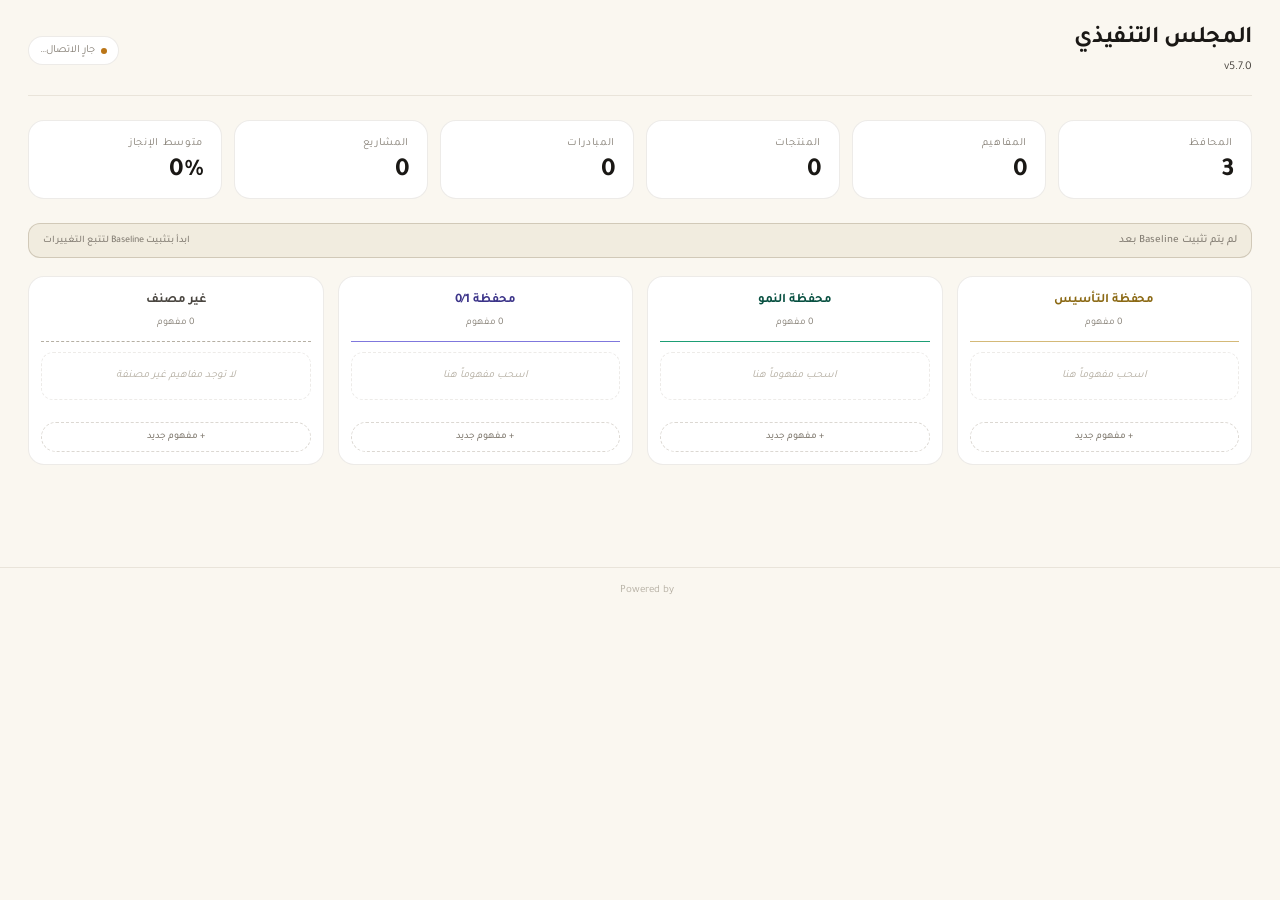
<file: index.html>
<!DOCTYPE html>
<html lang="ar" dir="rtl">
<head>
  <meta charset="UTF-8">
  <meta name="viewport" content="width=device-width, initial-scale=1.0, viewport-fit=cover">
  <meta name="theme-color" content="#FAF7F0">
  <meta name="description" content="ورشة منظومة الاستراتيجية — تصنيف المحافظ، المراحل، Gantt احترافي">
  <title>المجلس التنفيذي</title>

  <!-- Fonts -->
  <link rel="preconnect" href="https://fonts.googleapis.com">
  <link rel="preconnect" href="https://fonts.gstatic.com" crossorigin>
  <link rel="stylesheet" href="https://fonts.googleapis.com/css2?family=Tajawal:wght@400;500;700;800&display=swap">

  <!-- Stylesheets -->
  <link rel="stylesheet" href="css/tokens.css">
  <link rel="stylesheet" href="css/base.css">
  <link rel="stylesheet" href="css/components.css">
  <link rel="stylesheet" href="css/views.css">
  <link rel="stylesheet" href="css/gantt.css">

  <!-- App entry (ES Module) -->
  <script type="module" src="js/app.js"></script>
</head>
<body>
  <main class="shell">
    <!-- Loading placeholder before app boots -->
    <div class="loading-grid">
      <div class="loading-spinner"></div>
      <span>جارٍ تحميل التطبيق…</span>
    </div>
  </main>

  <footer class="shell-footer">
    <span class="pb-label">Powered by</span>
    <span class="pb-name"></span>
  </footer>

  <!-- Toast container (created lazily, here for early CSS load) -->
  <div class="toast-container"></div>

  <noscript>
    <div style="padding:40px;text-align:center;background:#FFF;color:#1A1815;font-family:Tajawal,sans-serif;">
      <h2>JavaScript مطلوب</h2>
      <p>هذا التطبيق يعمل بالكامل في المتصفح ويحتاج إلى JavaScript مفعّل.</p>
    </div>
  </noscript>
</body>
</html>
</file>
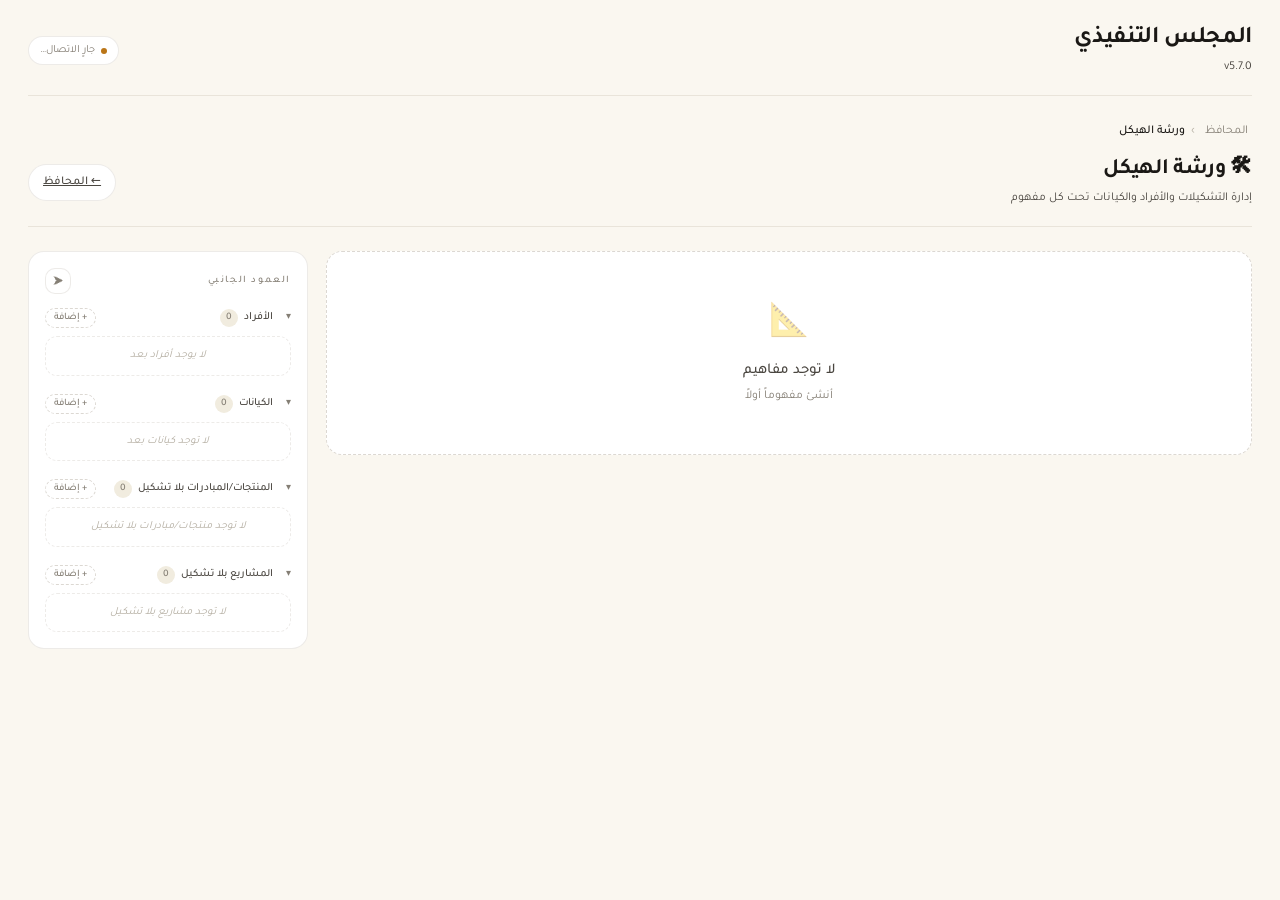
<file: workbench.html>
<!DOCTYPE html>
<html lang="ar" dir="rtl">
<head>
  <meta charset="UTF-8">
  <meta name="viewport" content="width=device-width, initial-scale=1.0, viewport-fit=cover">
  <meta name="theme-color" content="#FAF7F0">
  <title>المجلس التنفيذي - ورشة الهيكل</title>

  <link rel="preconnect" href="https://fonts.googleapis.com">
  <link rel="preconnect" href="https://fonts.gstatic.com" crossorigin>
  <link rel="stylesheet" href="https://fonts.googleapis.com/css2?family=Tajawal:wght@400;500;700;800&display=swap">

  <link rel="stylesheet" href="css/tokens.css">
  <link rel="stylesheet" href="css/base.css">
  <link rel="stylesheet" href="css/components.css">
  <link rel="stylesheet" href="css/views.css">
  <link rel="stylesheet" href="css/gantt.css">

  <script>window.__INITIAL_VIEW = 'workbench';</script>
  <script type="module" src="js/app.js"></script>
</head>
<body>
  <main class="shell">
    <div class="loading-grid">
      <div class="loading-spinner"></div>
      <span>جارٍ تحميل الورشة…</span>
    </div>
  </main>
  <div class="toast-container"></div>
</body>
</html>
</file>
<file: css/tokens.css>
/* ═══════════════════════════════════════════════════════════════
   tokens.css · Design system tokens
   منظومة Strategic Workbench
   ═══════════════════════════════════════════════════════════════ */

:root{
  /* ─── Surfaces ─── */
  --canvas:        #FAF7F0;
  --paper:         #FFFFFF;
  --soft:          #F1ECDF;
  --softer:        #F7F3E8;
  --softest:       #FCFAF3;

  /* ─── Lines ─── */
  --line:          rgba(60,40,10,0.09);
  --line-strong:   rgba(60,40,10,0.18);
  --line-vstrong:  rgba(60,40,10,0.28);

  /* ─── Ink (text) ─── */
  --ink-1:         #1A1815;
  --ink-2:         #4A4640;
  --ink-3:         #857F75;
  --ink-4:         #B5AFA3;

  /* ─── Portfolio colors ─── */
  --pf-foundation-ink: #8B6914;
  --pf-foundation-bg:  #FBF5E4;
  --pf-foundation-mid: #D4B978;

  --pf-growth-ink:     #085041;
  --pf-growth-bg:      #E1F5EE;
  --pf-growth-mid:     #1D9E75;

  --pf-zero-ink:       #3C3489;
  --pf-zero-bg:        #EEEDFE;
  --pf-zero-mid:       #7F77DD;

  --pf-uncat-ink:      #4A4640;
  --pf-uncat-bg:       #F1ECDF;
  --pf-uncat-mid:      #B5AFA3;

  /* ─── Concept palette (legacy 5 concept-color ramps) ─── */
  --c1-tint:#EEEDFE; --c1-mid:#AFA9EC; --c1-ink:#3C3489; --c1-line:#7F77DD;
  --c2-tint:#E1F5EE; --c2-mid:#9FE1CB; --c2-ink:#085041; --c2-line:#1D9E75;
  --c3-tint:#FAEEDA; --c3-mid:#FAC775; --c3-ink:#633806; --c3-line:#EF9F27;
  --c4-tint:#E6F1FB; --c4-mid:#B5D4F4; --c4-ink:#0C447C; --c4-line:#378ADD;
  --c5-tint:#FAECE7; --c5-mid:#F5C4B3; --c5-ink:#712B13; --c5-line:#D85A30;

  /* ─── Institutional gold (entities) ─── */
  --gold-bg:   #FBF5E4;
  --gold-mid:  #D4B978;
  --gold-ink:  #5C4715;
  --gold-icon: #9B7B2C;

  /* ─── Status / Signal ─── */
  --good:      #639922;
  --good-bg:   #EAF3DE;
  --warn:      #BA7517;
  --warn-bg:   #FAEEDA;
  --danger:    #A32D2D;
  --danger-bg: #FCEBEB;
  --info:      #378ADD;
  --info-bg:   #E6F1FB;
  --idle:      #888780;
  --idle-bg:   #F1EFE8;

  /* ─── Radii ─── */
  --r-sm:   6px;
  --r-md:   8px;
  --r-lg:   14px;
  --r-xl:   20px;
  --r-pill: 999px;

  /* ─── Spacing (4px scale) ─── */
  --s-1:  4px;
  --s-2:  8px;
  --s-3: 12px;
  --s-4: 16px;
  --s-5: 20px;
  --s-6: 24px;
  --s-8: 32px;
  --s-10: 40px;

  /* ─── Shadows ─── */
  --shadow-sm:  0 1px 2px rgba(0,0,0,0.04);
  --shadow-md:  0 2px 8px rgba(0,0,0,0.06);
  --shadow-lg:  0 8px 24px rgba(0,0,0,0.10);
  --shadow-xl:  0 16px 48px rgba(0,0,0,0.14);

  /* ─── Z-index ─── */
  --z-toast:    300;
  --z-modal:    200;
  --z-drawer:   150;
  --z-tooltip:  100;
  --z-header:   50;

  /* ─── Motion ─── */
  --motion-fast: 120ms;
  --motion-med:  200ms;
  --motion-slow: 320ms;
  --easing:      cubic-bezier(.2,.7,.2,1);
}

/* ═══ v5.1 — Design Tokens: مصدر الحقيقة الواحد ═══ */
:root{
  /* الهوية */
  --brand-gold:        #C9A227;
  --brand-gold-deep:   #8A6D2F;
  --brand-gold-bright: #D4AF37;
  --brand-gold-soft:   #F3E5BC;
  --brand-green:       #163A2C;
  --brand-green-deep:  #0F2E22;

  /* مقياس أنصاف الأقطار (5 قيم بدل 14) */
  --r-xs:   4px;
  --r-sm:   10px;
  --r-md:   12px;
  --r-lg:   16px;
  --r-pill: 999px;

  /* المقياس الطباعي (6 درجات بدل 14) */
  --fs-2xs: 10px;
  --fs-xs:  11px;
  --fs-sm:  12px;
  --fs-md:  13px;
  --fs-lg:  15px;
  --fs-xl:  17px;
  --fs-2xl: 21px;

  /* مقياس الارتفاع البصري */
  --shadow-1: 0 1px 3px rgba(0,0,0,0.06);
  --shadow-2: 0 4px 14px rgba(0,0,0,0.08);
  --shadow-3: 0 12px 32px rgba(0,0,0,0.14);
}
</file>
<file: css/base.css>
/* ═══════════════════════════════════════════════════════════════
   base.css · Reset, typography, RTL, layout primitives
   ═══════════════════════════════════════════════════════════════ */

*,*::before,*::after{ box-sizing:border-box; }
html,body{ margin:0; padding:0; }

html{
  font-size:var(--fs-lg);
  -webkit-text-size-adjust:100%;
}

body{
  font-family:'Tajawal',system-ui,-apple-system,sans-serif;
  background:var(--canvas);
  color:var(--ink-1);
  line-height:1.6;
  min-height:100vh;
  -webkit-font-smoothing:antialiased;
  text-rendering:optimizeLegibility;
  font-feature-settings:"kern";
}

/* RTL-aware */
[dir="rtl"]{ unicode-bidi:plaintext; }

/* Numbers should be tabular (consistent width) */
.tnum,
.kpi-value,
.proj-pct,
.proj-meta,
.gantt-axis{
  font-feature-settings:"tnum";
  font-variant-numeric:tabular-nums;
}

/* ─── Typography helpers ─── */
.h1{ font-size:28px; font-weight:700; letter-spacing:-0.015em; line-height:1.25; color:var(--ink-1); }
.h2{ font-size:var(--fs-2xl); font-weight:700; letter-spacing:-0.01em; line-height:1.3; color:var(--ink-1); }
.h3{ font-size:var(--fs-xl); font-weight:700; letter-spacing:-0.005em; line-height:1.4; color:var(--ink-1); }
.h4{ font-size:var(--fs-lg); font-weight:700; line-height:1.4; color:var(--ink-1); }

.eyebrow{
  font-size:var(--fs-xs); font-weight:500;
  letter-spacing:0.22em;
  color:var(--ink-3);
  text-transform:uppercase;
}
.muted{ color:var(--ink-3); }
.meta { font-size:var(--fs-xs); color:var(--ink-3); }

/* ─── Shell / page container ─── */
.shell{
  max-width:1600px;
  margin:0 auto;
  padding:24px 28px 48px;
}

/* ─── Header (global) ─── */
.app-header{
  display:flex; align-items:center; justify-content:space-between;
  padding-bottom:18px; margin-bottom:24px;
  border-bottom:1px solid var(--line);
  gap:20px; flex-wrap:wrap;
}
.app-header .lhs{ min-width:0; }
.app-header .h1{ margin:0 0 4px; font-size:24px; }
.app-header .sub{ margin:0; font-size:var(--fs-sm); color:var(--ink-2); }
.app-header .rhs{
  display:flex; align-items:center; gap:8px; flex-wrap:wrap;
}

/* ─── Breadcrumb ─── */
.breadcrumb{
  display:flex; align-items:center; gap:6px;
  font-size:var(--fs-sm); color:var(--ink-3);
  margin-bottom:14px;
  flex-wrap:wrap;
}
.breadcrumb a{
  color:inherit; text-decoration:none;
  padding:2px 4px; border-radius:var(--r-xs);
  transition:background var(--motion-fast);
}
.breadcrumb a:hover{ background:var(--soft); color:var(--ink-1); }
.breadcrumb .sep{ color:var(--ink-4); }
.breadcrumb .current{ color:var(--ink-1); font-weight:500; }

/* ─── Connection status indicator ─── */
.conn{
  display:inline-flex; align-items:center; gap:6px;
  font-size:var(--fs-xs); color:var(--ink-3);
  padding:5px 11px;
  background:var(--paper);
  border:1px solid var(--line);
  border-radius:var(--r-pill);
}
.conn-dot{
  width:6px; height:6px; border-radius:50%;
  background:var(--good);
  box-shadow:0 0 0 0 rgba(99,153,34,.45);
  animation:conn-pulse 2.2s infinite;
}
.conn[data-state="loading"] .conn-dot{ background:var(--warn); }
.conn[data-state="error"] .conn-dot{ background:var(--danger); animation:none; }
.conn[data-state="local"] .conn-dot{ background:var(--info); }
@keyframes conn-pulse{
  0%   { box-shadow:0 0 0 0 rgba(99,153,34,.45); }
  70%  { box-shadow:0 0 0 6px rgba(99,153,34,0); }
  100% { box-shadow:0 0 0 0 rgba(99,153,34,0); }
}

/* ─── Empty states ─── */
.empty-state{
  padding:48px 24px;
  text-align:center;
  color:var(--ink-3);
  background:var(--paper);
  border:1px dashed var(--line-strong);
  border-radius:var(--r-lg);
}
.empty-state .icon{ font-size:32px; opacity:.4; margin-bottom:8px; }
.empty-state .title{ font-size:var(--fs-lg); color:var(--ink-2); font-weight:500; margin-bottom:4px; }
.empty-state .desc { font-size:var(--fs-sm); color:var(--ink-3); }

/* ─── Loading state ─── */
.loading-grid{
  display:flex; align-items:center; gap:12px;
  padding:32px 16px;
  color:var(--ink-3);
  font-size:var(--fs-sm);
}
.loading-spinner{
  width:14px; height:14px;
  border:2px solid var(--ink-4);
  border-top-color:var(--ink-1);
  border-radius:50%;
  animation:spin 0.7s linear infinite;
}
@keyframes spin{
  to { transform:rotate(360deg); }
}

/* ─── Animations ─── */
@keyframes fadeUp{
  from{ opacity:0; transform:translateY(8px); }
  to{ opacity:1; transform:translateY(0); }
}
@keyframes fade{
  from{ opacity:0; }
  to{ opacity:1; }
}
.fade-up{ animation:fadeUp .35s var(--easing) both; }
.fade-in{ animation:fade .25s ease both; }

/* ─── Print ─── */
@media print{
  body{ background:#fff; }
  .app-header .rhs,
  .pool,
  .modal,
  .backdrop,
  .toast-container,
  .conn{ display:none !important; }
}

/* ═══ v5.1 — صقل أساسي ═══ */
/* نعومة الحروف العربية على الشاشات */
body{
  -webkit-font-smoothing:antialiased;
  -moz-osx-font-smoothing:grayscale;
  text-rendering:optimizeLegibility;
}

/* تحديد النص بهوية ذهبية */
::selection{ background:var(--brand-gold-soft); color:var(--brand-green-deep); }

/* أشرطة تمرير رفيعة موحدة */
*{ scrollbar-width:thin; scrollbar-color:rgba(138,109,47,0.35) transparent; }
*::-webkit-scrollbar{ width:8px; height:8px; }
*::-webkit-scrollbar-thumb{
  background:rgba(138,109,47,0.30); border-radius:var(--r-pill);
  border:2px solid transparent; background-clip:padding-box;
}
*::-webkit-scrollbar-thumb:hover{ background:rgba(138,109,47,0.5); background-clip:padding-box; }
*::-webkit-scrollbar-track{ background:transparent; }
</file>
<file: css/components.css>
/* ═══════════════════════════════════════════════════════════════
   components.css · Reusable UI components
   ═══════════════════════════════════════════════════════════════ */

/* ─── Buttons ─── */
.btn{
  padding:8px 14px;
  border-radius:var(--r-pill);
  font-size:var(--fs-sm);
  font-weight:500;
  border:1px solid var(--line);
  background:var(--paper);
  color:var(--ink-2);
  cursor:pointer;
  font-family:inherit;
  transition:all var(--motion-fast) var(--easing);
  display:inline-flex; align-items:center; gap:6px;
  white-space:nowrap;
}
.btn:hover{ border-color:var(--line-strong); color:var(--ink-1); }
.btn:active{ transform:translateY(0.5px); }
.btn:disabled{ opacity:.45; cursor:not-allowed; }
.btn svg{ width:12px; height:12px; }

.btn.primary{ background:var(--ink-1); color:#fff; border-color:var(--ink-1); }
.btn.primary:hover{ background:#000; }
.btn.ghost{ background:transparent; }
.btn.danger{ color:var(--danger); border-color:var(--danger); background:transparent; }
.btn.danger:hover{ background:var(--danger); color:#fff; }
.btn.success{ color:var(--good); border-color:var(--good); }
.btn.success:hover{ background:var(--good); color:#fff; }
.btn.sm{ padding:5px 10px; font-size:var(--fs-xs); }

.btn-icon{
  width:32px; height:32px;
  padding:0;
  display:inline-flex; align-items:center; justify-content:center;
  background:transparent;
  border:1px solid transparent;
  border-radius:var(--r-md);
  cursor:pointer;
  color:var(--ink-2);
  font-family:inherit;
  transition:all var(--motion-fast);
}
.btn-icon:hover{ background:var(--soft); color:var(--ink-1); }
.btn-icon.sm{ width:24px; height:24px; }
.btn-icon svg{ width:14px; height:14px; }

/* ─── Chips & Pills ─── */
.chip{
  display:inline-flex; align-items:center; gap:5px;
  padding:5px 11px;
  border-radius:var(--r-pill);
  font-size:var(--fs-sm);
  font-weight:500;
  background:var(--paper);
  border:1px solid var(--line);
  color:var(--ink-2);
  cursor:pointer;
  font-family:inherit;
  user-select:none;
  transition:all var(--motion-fast);
}
.chip:hover{ border-color:var(--line-strong); color:var(--ink-1); }
.chip[data-active="true"]{ background:var(--ink-1); color:#fff; border-color:var(--ink-1); }
.chip.sm{ font-size:var(--fs-2xs); padding:3px 8px; }
.chip-count{
  background:var(--soft);
  color:var(--ink-3);
  font-size:var(--fs-2xs); font-weight:500;
  padding:1px 6px;
  border-radius:var(--r-pill);
  margin-right:4px;
}

/* ─── KPI Cards ─── */
.kpi-strip{
  display:grid;
  grid-template-columns:repeat(auto-fit, minmax(140px, 1fr));
  gap:12px;
  margin-bottom:24px;
}
.kpi{
  background:var(--paper);
  border:1px solid var(--line);
  border-radius:var(--r-lg);
  padding:14px 18px;
  position:relative;
  transition:all var(--motion-med);
  animation:fadeUp 0.4s var(--easing) both;
}
.kpi:hover{ border-color:var(--line-strong); transform:translateY(-1px); }
.kpi-label{
  font-size:var(--fs-xs); color:var(--ink-3);
  letter-spacing:0.06em; margin-bottom:5px;
  text-transform:uppercase;
}
.kpi-value{
  font-size:26px; font-weight:700; line-height:1; color:var(--ink-1);
  letter-spacing:-0.02em;
}
.kpi-meta{ font-size:var(--fs-xs); color:var(--ink-4); margin-top:4px; }

/* ─── Card primitive ─── */
.card{
  background:var(--paper);
  border:1px solid var(--line);
  border-radius:var(--r-lg);
  padding:14px 16px;
  transition:all var(--motion-fast);
}
.card:hover{ border-color:var(--line-strong); }
.card.interactive{ cursor:pointer; }
.card.interactive:hover{ transform:translateY(-1px); box-shadow:var(--shadow-md); }

/* ─── Individual card (pill, person icon) ─── */
.card-ind{
  display:inline-flex; align-items:center; gap:6px;
  padding:5px 11px 5px 8px;
  background:#F6F4FD;
  border:1px solid #D4D0F0;
  border-radius:var(--r-pill);
  font-size:var(--fs-sm); font-weight:500;
  color:#372F7A;
  cursor:grab;
  transition:all var(--motion-fast);
  user-select:none;
  position:relative;
  font-family:inherit;
}
.card-ind:hover{ border-color:#7F77DD; transform:translateY(-1px); }
.card-ind:active{ cursor:grabbing; }
.card-ind svg{ width:11px; height:11px; flex-shrink:0; color:#7F77DD; }
.card-ind .sector{
  font-size:var(--fs-2xs); opacity:.65;
  padding-right:4px; margin-right:4px;
  border-right:1px solid rgba(127,119,221,0.3);
}
.card-ind .usage-badge{
  background:#7F77DD; color:#fff;
  font-size:var(--fs-2xs); font-weight:700;
  padding:1px 5px; border-radius:var(--r-pill);
  margin-right:4px;
  line-height:1.2;
}

/* ─── Entity badge (rectangular, building icon) ─── */
.card-ent{
  display:inline-flex; align-items:center; gap:6px;
  padding:5px 10px 5px 8px;
  background:var(--gold-bg);
  border:1px solid var(--gold-mid);
  border-radius:var(--r-xs);
  font-size:var(--fs-sm); font-weight:500;
  color:var(--gold-ink);
  cursor:grab;
  transition:all var(--motion-fast);
  user-select:none;
  position:relative;
  font-family:inherit;
}
.card-ent:hover{ border-color:var(--gold-icon); transform:translateY(-1px); }
.card-ent:active{ cursor:grabbing; }
.card-ent svg{ width:11px; height:11px; flex-shrink:0; color:var(--gold-icon); }
.card-ent .kind{
  font-size:var(--fs-2xs); opacity:.7;
  padding-right:4px; margin-right:4px;
  border-right:1px solid rgba(155,123,44,0.3);
}
.card-ent .usage-badge{
  background:var(--gold-icon); color:#fff;
  font-size:var(--fs-2xs); font-weight:700;
  padding:1px 5px; border-radius:var(--r-pill);
  margin-right:4px;
  line-height:1.2;
}

/* ─── Product/Concept/Initiative/Project card ─── */
.card-item{
  background:var(--paper);
  border:1px solid var(--line);
  border-top:3px solid var(--ink-3);
  border-radius:var(--r-md);
  padding:10px 12px;
  cursor:pointer;
  transition:all var(--motion-fast);
  user-select:none;
}
.card-item:hover{ border-color:var(--line-strong); transform:translateY(-1px); }
.card-item.draggable{ cursor:grab; }
.card-item.draggable:active{ cursor:grabbing; }
.card-item .head{
  display:flex; justify-content:space-between; align-items:flex-start;
  gap:8px;
}
.card-item .name{
  font-size:var(--fs-md); font-weight:500;
  color:var(--ink-1);
  line-height:1.35;
}
.card-item .meta{
  font-size:var(--fs-2xs); color:var(--ink-3);
  margin-top:3px;
}
.card-item .badges{
  display:flex; gap:4px; flex-wrap:wrap;
  margin-top:6px;
}

/* Kind indicators */
.card-item[data-kind="concept"]    { border-top-color:#7F77DD; }
.card-item[data-kind="product"]    { border-top-color:#1D9E75; }
.card-item[data-kind="initiative"] { border-top-color:#EF9F27; border-top-style:dashed; }
.card-item[data-kind="project"]    { border-top-color:#378ADD; }

.kind-badge{
  display:inline-flex; align-items:center;
  font-size:var(--fs-2xs); font-weight:500;
  padding:1px 7px;
  border-radius:var(--r-pill);
  letter-spacing:0.04em;
}
.kind-badge[data-kind="concept"]    { background:var(--c1-tint); color:var(--c1-ink); }
.kind-badge[data-kind="product"]    { background:var(--c2-tint); color:var(--c2-ink); }
.kind-badge[data-kind="initiative"] { background:var(--c3-tint); color:var(--c3-ink); }
.kind-badge[data-kind="project"]    { background:var(--c4-tint); color:var(--c4-ink); }

/* ─── Status pills ─── */
.status-pill{
  display:inline-flex; align-items:center; gap:4px;
  padding:2px 8px;
  border-radius:var(--r-pill);
  font-size:var(--fs-2xs); font-weight:500;
}
.status-pill[data-s="not_started"]{ background:var(--idle-bg);  color:var(--idle);  }
.status-pill[data-s="in_progress"]{ background:var(--warn-bg);  color:var(--warn);  }
.status-pill[data-s="completed"]  { background:var(--good-bg);  color:var(--good);  }
.status-pill[data-s="blocked"]    { background:var(--danger-bg);color:var(--danger);}

/* ─── Modal ─── */
.backdrop{
  position:fixed; inset:0;
  background:rgba(20,15,5,0.4);
  opacity:0; pointer-events:none;
  transition:opacity var(--motion-med);
  z-index:var(--z-modal);
  backdrop-filter:blur(3px);
}
.backdrop[data-open="true"]{ opacity:1; pointer-events:auto; }
.modal{
  position:fixed;
  top:50%; left:50%;
  transform:translate(-50%,-50%) scale(0.96);
  background:var(--paper);
  border-radius:var(--r-lg);
  box-shadow:var(--shadow-xl);
  width:440px; max-width:92vw;
  max-height:88vh;
  opacity:0; pointer-events:none;
  transition:all var(--motion-med) var(--easing);
  z-index:calc(var(--z-modal) + 1);
  display:flex; flex-direction:column;
}
.modal[data-open="true"]{ opacity:1; pointer-events:auto; transform:translate(-50%,-50%) scale(1); }
.modal-head{
  padding:18px 22px 14px;
  border-bottom:1px solid var(--line);
  display:flex; justify-content:space-between; align-items:flex-start;
  gap:12px;
}
.modal-head h3{ margin:0; font-size:16px; font-weight:700; letter-spacing:-0.01em; }
.modal-body{ padding:18px 22px; overflow-y:auto; flex:1; }
.modal-foot{
  padding:14px 22px;
  border-top:1px solid var(--line);
  display:flex; justify-content:flex-end; gap:8px;
}

/* ─── Form fields ─── */
.field{ margin-bottom:14px; }
.field:last-child{ margin-bottom:0; }
.field label{
  display:block;
  font-size:var(--fs-xs);
  color:var(--ink-2);
  margin-bottom:6px;
  font-weight:500;
}
.field input,
.field select,
.field textarea{
  width:100%;
  padding:9px 12px;
  border:1px solid var(--line-strong);
  border-radius:var(--r-md);
  font-family:inherit;
  font-size:var(--fs-md);
  background:var(--paper);
  color:var(--ink-1);
  outline:none;
  transition:border-color var(--motion-fast);
}
.field input:focus,
.field select:focus,
.field textarea:focus{ border-color:var(--ink-2); }
.field textarea{ resize:vertical; min-height:60px; line-height:1.5; }
.field-help{ font-size:var(--fs-xs); color:var(--ink-3); margin-top:4px; }
.field-row{
  display:grid; grid-template-columns:1fr 1fr; gap:10px;
}

/* ─── Toast notifications ─── */
.toast-container{
  position:fixed;
  top:20px;
  left:50%;
  transform:translateX(-50%);
  z-index:var(--z-toast);
  display:flex; flex-direction:column; gap:8px;
  pointer-events:none;
}
.toast{
  background:var(--ink-1);
  color:#fff;
  padding:10px 18px;
  border-radius:var(--r-pill);
  font-size:var(--fs-sm);
  font-weight:500;
  box-shadow:var(--shadow-lg);
  animation:toast-in .25s ease, toast-out .25s ease 2.5s forwards;
  pointer-events:auto;
  display:inline-flex; align-items:center; gap:6px;
}
.toast.success{ background:var(--good); }
.toast.warning{ background:var(--warn); }
.toast.danger { background:var(--danger); }
.toast.info   { background:var(--info); }
.toast svg{ width:13px; height:13px; }
@keyframes toast-in{
  from{ opacity:0; transform:translateY(-10px); }
  to  { opacity:1; transform:translateY(0); }
}
@keyframes toast-out{
  to{ opacity:0; transform:translateY(-10px); }
}

/* ─── ClickUp bridge (phase 2) ─────────────────────────────────── */
.cu-badge{
  display:inline-flex; align-items:center; gap:3px;
  font-size:var(--fs-2xs); font-weight:700; padding:2px 8px;
  border-radius:var(--r-pill); white-space:nowrap;
  background:#EEF3FB; color:#2A5B9E; border:1px solid #D5E2F4;
}
.cu-panel{
  margin:14px 0 4px; padding:14px 18px;
  background:#F7FAFE; border:1px solid #D5E2F4; border-radius:var(--r-md);
}
.cu-panel-head{
  display:flex; align-items:center; gap:10px; flex-wrap:wrap;
}
.cu-panel-name{ font-size:var(--fs-md); font-weight:700; color:var(--ink-1); }
.cu-panel-kind{
  font-size:var(--fs-2xs); color:var(--ink-3);
  padding:2px 8px; border-radius:var(--r-pill); background:rgba(0,0,0,0.04);
}
.cu-stats{
  display:flex; gap:10px; margin-top:12px; flex-wrap:wrap;
}
.cu-stat{
  min-width:74px; padding:8px 12px; text-align:center;
  background:#FFF; border:1px solid var(--line); border-radius:var(--r-sm);
}
.cu-stat .v{ font-size:var(--fs-xl); font-weight:800; color:var(--ink-1); }
.cu-stat .l{ font-size:var(--fs-2xs); color:var(--ink-3); margin-top:2px; }
.cu-stat.is-open .v{ color:var(--info, #2A5B9E); }
.cu-stat.is-prog .v{ color:var(--warn); }
.cu-stat.is-late .v{ color:var(--danger); }
.cu-stat.is-done .v{ color:var(--good); }
.cu-panel-note{ font-size:var(--fs-xs); color:var(--ink-3); margin-top:10px; }


/* ─── Auth (v4.4) ──────────────────────────────────────────────── */
.auth-wrap{
  min-height:70vh; display:flex; align-items:center; justify-content:center;
  padding:40px 16px;
}
.auth-card{
  width:100%; max-width:380px; background:var(--paper, #FFFDF8);
  border:1px solid var(--line); border-radius:var(--r-lg);
  padding:34px 30px; text-align:center;
  box-shadow:var(--shadow-2);
}
.auth-logo{
  width:54px; height:54px; margin:0 auto 14px; border-radius:var(--r-md);
  background:linear-gradient(135deg, var(--brand-gold), var(--brand-gold-deep));
  color:#fff; font-weight:800; font-size:var(--fs-lg);
  display:flex; align-items:center; justify-content:center;
}
.auth-title{ font-size:var(--fs-xl); font-weight:800; color:var(--ink-1); margin:0 0 4px; }
.auth-sub{ font-size:var(--fs-sm); color:var(--ink-3); margin:0 0 20px; line-height:1.8; }
.auth-card .field{ text-align:right; margin-bottom:12px; }
.auth-error{
  font-size:var(--fs-sm); color:var(--danger); background:var(--danger-bg);
  border-radius:var(--r-sm); padding:8px 12px; margin-bottom:12px;
}
.auth-submit{ width:100%; justify-content:center; padding:10px; font-size:var(--fs-md); }
.auth-switch{ margin-top:16px; font-size:var(--fs-sm); color:var(--ink-3); }
.auth-switch a{ color:var(--c3-ink, var(--brand-gold-deep)); font-weight:700; text-decoration:none; }
.auth-note{ margin-top:10px; font-size:var(--fs-xs); color:var(--ink-4, var(--ink-3)); line-height:1.7; }

/* شريحة المستخدم في الترويسة */
.user-chip{
  display:flex; align-items:center; gap:8px;
  padding:4px 10px; border:1px solid var(--line); border-radius:var(--r-pill);
  background:rgba(0,0,0,0.02); font-size:var(--fs-xs);
}
.user-email{ color:var(--ink-2); max-width:160px; overflow:hidden; text-overflow:ellipsis; white-space:nowrap; }
.user-role{
  font-size:var(--fs-2xs); font-weight:700; padding:2px 8px; border-radius:var(--r-pill);
  background:var(--info-bg); color:var(--info);
}
.user-role[data-role="owner"]{ background:#F6EBD2; color:var(--brand-gold-deep); }
.user-role[data-role="viewer"]{ background:var(--idle-bg); color:var(--idle); }

/* وضع المشاهد: إخفاء كل أدوات الكتابة (الخادم يمنعها أصلاً عبر RLS) */
body[data-wb-role="viewer"] [data-act],
body[data-wb-role="viewer"] .btn-icon,
body[data-wb-role="viewer"] .btn-add,
body[data-wb-role="viewer"] .gantt-add-phase,
body[data-wb-role="viewer"] [data-del],
body[data-wb-role="viewer"] [data-edit]{
  display:none !important;
}


/* ─── الفوتر (v4.7) ─────────────────────────────────────────────── */
.shell-footer{
  max-width:1280px; margin:30px auto 18px; padding:14px 24px;
  text-align:center; font-size:var(--fs-xs); color:var(--ink-4, var(--ink-3));
  border-top:1px solid var(--line);
  display:flex; justify-content:center; gap:6px; align-items:center;
}
.shell-footer .pb-name{ font-weight:700; color:var(--ink-3); min-width:8px; }

/* ─── طي/توسيع العمود الجانبي (v4.7) ────────────────────────────── */
.pool{ transition:width .22s ease, padding .22s ease; }
.pool .pool-header{
  display:flex; align-items:center; justify-content:space-between; gap:8px;
}
.pool-toggle{
  border:1px solid var(--line); background:#FFF; border-radius:var(--r-sm);
  width:26px; height:26px; cursor:pointer; font-size:var(--fs-xs); color:var(--ink-3);
  flex:0 0 26px; display:flex; align-items:center; justify-content:center;
}
.pool-toggle:hover{ background:rgba(0,0,0,0.04); }
.pool.collapsed{
  width:48px !important; min-width:48px; padding:12px 8px; overflow:hidden;
}
.pool.collapsed .pool-section,
.pool.collapsed .pool-header-title{ display:none; }
.pool.collapsed .pool-header{ justify-content:center; }

/* ═══ v5.0 — تدقيق UX ═══════════════════════════════════════════ */

/* التنقل الرئيسي بحالة نشطة */
.main-nav{
  display:inline-flex; gap:2px; padding:3px;
  background:rgba(0,0,0,0.045); border-radius:var(--r-md);
}
.nav-link{
  display:inline-flex; align-items:center; gap:5px;
  padding:7px 14px; border-radius:var(--r-sm); text-decoration:none;
  font-size:var(--fs-sm); font-weight:700; color:var(--ink-2);
  transition:background .14s ease, color .14s ease;
}
.nav-link:hover{ background:rgba(0,0,0,0.05); color:var(--ink-1); }
.nav-link.active{
  background:var(--brand-green); color:#fff;
  box-shadow:0 2px 8px rgba(22,58,44,0.3);
}

/* قائمة الأدوات المنسدلة */
.tools-menu{ position:relative; }
.tools-pop{
  position:absolute; top:calc(100% + 6px); inset-inline-start:0; z-index:calc(var(--z-modal) - 1);
  min-width:210px; background:#FFF; border:1px solid var(--line);
  border-radius:var(--r-md); padding:6px;
  box-shadow:var(--shadow-3);
  display:flex; flex-direction:column; gap:2px;
}
.tools-item{
  border:none; background:none; cursor:pointer; text-align:right;
  padding:9px 12px; border-radius:var(--r-sm); font-size:var(--fs-sm); color:var(--ink-1);
}
.tools-item:hover{ background:rgba(0,0,0,0.05); }

/* WCAG: حلقة تركيز مرئية موحدة للوحة المفاتيح */
:focus-visible{
  outline:2px solid var(--brand-gold); outline-offset:2px; border-radius:6px;
}
:focus:not(:focus-visible){ outline:none; }

/* أهداف لمس 44px على الأجهزة اللمسية */
@media (pointer:coarse){
  .btn, .btn.sm, .nav-link, .tools-item, .btn-icon, .pool-toggle, .tn-toggle{
    min-height:44px; min-width:44px;
  }
  .btn-add{ min-height:38px; }
}

/* الترويسة تلتف بأناقة على الشاشات الضيقة: أيقونات فقط */
@media (max-width:760px){
  .nav-link span{ display:none; }
  .nav-link{ padding:7px 11px; font-size:var(--fs-lg); }
  .user-email{ display:none; }
}

/* CTA الحالة الفارغة في الشجرة */
.oc-empty-cta{
  margin-top:8px; border:1px solid var(--brand-gold); background:#FBF6E3;
  color:var(--brand-gold-deep); font-size:var(--fs-xs); font-weight:700;
  padding:6px 14px; border-radius:var(--r-pill); cursor:pointer;
}
.oc-empty-cta:hover{ background:var(--brand-gold-soft); }
.oc-wrap.oc-theatre .oc-empty-cta{
  background:rgba(212,175,55,0.15); border-color:rgba(212,175,55,0.5); color:var(--brand-gold-soft);
}

/* ═══ v5.2 — التكامل: تحقق مرئي، هيكل انتظار، انتقالات ═══ */

/* الحقل غير الصالح */
.field-error{
  display:none; font-size:var(--fs-2xs); color:var(--danger);
  margin-top:4px; font-weight:700;
}
.field-invalid input, .field-invalid select, .field-invalid textarea{
  border-color:var(--danger) !important;
  box-shadow:0 0 0 3px var(--danger-bg);
}
.field-invalid .field-error{ display:block; }

/* اهتزاز لطيف عند محاولة حفظ نموذج ناقص */
@keyframes modal-shake{
  10%,90%{ transform:translate(-50%,-50%) translateX(-2px); }
  20%,80%{ transform:translate(-50%,-50%) translateX(3px); }
  30%,50%,70%{ transform:translate(-50%,-50%) translateX(-5px); }
  40%,60%{ transform:translate(-50%,-50%) translateX(5px); }
}
.modal.shake{ animation:modal-shake .45s ease; }

/* زر التأكيد أثناء الحفظ */
#modal-confirm:disabled{ opacity:0.7; cursor:wait; }

/* هيكل الانتظار */
.skeleton-page{ padding:8px 0; }
.sk{
  position:relative; overflow:hidden;
  background:rgba(0,0,0,0.06); border-radius:var(--r-md);
}
.sk::after{
  content:''; position:absolute; inset:0;
  background:linear-gradient(90deg, transparent, rgba(255,255,255,0.55), transparent);
  transform:translateX(100%);
  animation:sk-shimmer 1.4s infinite;
}
@keyframes sk-shimmer{ to{ transform:translateX(-100%); } }
.sk-title{ width:220px; height:26px; margin-bottom:18px; }
.sk-row{ display:flex; gap:12px; flex-wrap:wrap; margin-bottom:18px; }
.sk-card{ width:160px; height:74px; }
.sk-block{ height:300px; }

/* انتقال الصفحات */
@keyframes view-in{
  from{ opacity:0; transform:translateY(8px); }
  to{ opacity:1; transform:none; }
}
.view-enter{ animation:view-in .22s ease both; }

@media (prefers-reduced-motion: reduce){
  .view-enter{ animation:none; }
  .sk::after{ animation:none; }
  .modal.shake{ animation:none; }
}

/* v5.5: نافذة سجل التغييرات */
.audit-modal{ max-width:560px; width:92vw; }
.audit-modal .modal-body{ max-height:60vh; overflow-y:auto; }
.audit-modal .changes-list{ display:flex; flex-direction:column; gap:2px; }


/* ═══ v5.6 — نظام المقترحات ═══════════════════════════════════ */
.pending-badge{
  display:inline-flex; align-items:center; justify-content:center;
  min-width:18px; height:18px; padding:0 5px; margin-inline-start:4px;
  background:var(--danger); color:#fff; border-radius:var(--r-pill);
  font-size:var(--fs-2xs); font-weight:800;
}
.btn.has-pending{ position:relative; }
.btn.has-pending::after{
  content:''; position:absolute; top:-3px; inset-inline-start:-3px;
  width:8px; height:8px; background:var(--danger); border-radius:var(--r-pill);
  box-shadow:0 0 0 2px #fff;
}
.prop-modal{ max-width:580px; width:94vw; }
.prop-modal .modal-body{ max-height:64vh; overflow-y:auto; }
.prop-empty{ text-align:center; color:var(--ink-3); padding:30px 0; font-size:var(--fs-md); }
.prop-card{
  border:1px solid var(--line); border-radius:var(--r-md);
  padding:12px 14px; margin-bottom:10px; background:#fff;
}
.prop-head{ display:flex; align-items:center; gap:8px; margin-bottom:4px; }
.prop-op{ font-size:var(--fs-2xs); font-weight:800; padding:2px 9px; border-radius:var(--r-pill); }
.prop-op-create{ background:var(--good-bg); color:var(--good); }
.prop-op-update{ background:var(--info-bg); color:var(--info); }
.prop-op-delete{ background:var(--danger-bg); color:var(--danger); }
.prop-summary{ font-size:var(--fs-sm); font-weight:700; color:var(--ink-1); }
.prop-meta{ font-size:var(--fs-2xs); color:var(--ink-3); margin-bottom:8px; }
.prop-diff{
  display:flex; align-items:center; gap:8px; font-size:var(--fs-xs);
  padding:4px 0; border-top:1px dashed var(--line);
}
.prop-diff .k{ font-weight:700; color:var(--ink-2); min-width:80px; }
.prop-diff .before{ color:var(--ink-3); text-decoration:line-through; }
.prop-diff .after{ color:var(--good); font-weight:700; }
.prop-diff .arrow{ color:var(--ink-4); }
.prop-payload{ font-size:var(--fs-2xs); color:var(--ink-2); background:rgba(0,0,0,0.03);
  padding:8px; border-radius:var(--r-sm); white-space:pre-wrap; direction:ltr; text-align:left; }
.prop-actions{ display:flex; gap:8px; justify-content:flex-start; margin-top:10px; }
</file>
<file: css/views.css>
/* ═══════════════════════════════════════════════════════════════
   views.css · View-specific layouts
   ═══════════════════════════════════════════════════════════════ */

/* ─── Baseline strip ─── */
.baseline-strip{
  display:flex; justify-content:space-between; align-items:center;
  padding:8px 14px;
  border-radius:var(--r-md);
  background:var(--gold-bg);
  border:1px solid var(--gold-mid);
  color:var(--gold-ink);
  font-size:var(--fs-xs);
  font-weight:500;
  margin-bottom:18px;
  gap:10px;
  flex-wrap:wrap;
}
.baseline-strip.no-baseline{
  background:var(--soft);
  border-color:var(--line-strong);
  color:var(--ink-3);
}
.baseline-strip .changes{
  font-weight:700;
  padding:2px 8px;
  border-radius:var(--r-pill);
  background:rgba(0,0,0,0.06);
}

/* ═══════════════════════════════════════════════════════════════
   PORTFOLIOS KANBAN VIEW
   ═══════════════════════════════════════════════════════════════ */
.kanban{
  display:grid;
  grid-template-columns:repeat(4, minmax(0, 1fr));
  gap:14px;
  margin-bottom:24px;
}
.column{
  background:var(--paper);
  border:1px solid var(--line);
  border-radius:var(--r-lg);
  padding:14px 12px 12px;
  min-height:180px;
  transition:background var(--motion-fast);
}
.column[data-drag-over="true"]{
  background:var(--softer);
  border-color:var(--line-strong);
}
.column-head{
  padding-bottom:10px;
  margin-bottom:10px;
  border-bottom:1px solid var(--line);
  text-align:center;
}
.column-head .pf-name{
  font-size:var(--fs-md); font-weight:700;
  letter-spacing:-0.005em;
  margin-bottom:3px;
}
.column-head .pf-count{
  font-size:var(--fs-2xs);
  color:var(--ink-3);
}
.column[data-pf="pf_foundation"] .column-head{ color:var(--pf-foundation-ink); border-bottom-color:var(--pf-foundation-mid); }
.column[data-pf="pf_growth"]     .column-head{ color:var(--pf-growth-ink);     border-bottom-color:var(--pf-growth-mid); }
.column[data-pf="pf_zero_one"]   .column-head{ color:var(--pf-zero-ink);       border-bottom-color:var(--pf-zero-mid); }
.column[data-pf="uncat"]         .column-head{ color:var(--pf-uncat-ink);      border-bottom-color:var(--pf-uncat-mid); border-bottom-style:dashed; }

.column-body{
  display:flex; flex-direction:column; gap:8px;
  min-height:60px;
}

/* Concept card in kanban */
.concept-card{
  background:var(--paper);
  border:1px solid var(--line);
  border-top:3px solid #ccc;
  border-radius:var(--r-md);
  padding:10px 12px;
  cursor:grab;
  transition:all var(--motion-fast);
  user-select:none;
  position:relative;
}
.concept-card:hover{ border-color:var(--line-strong); transform:translateY(-1px); box-shadow:var(--shadow-sm); }
.concept-card:active{ cursor:grabbing; }
.concept-card.dragging{ opacity:0.4; }
.concept-card .cc-head{
  display:flex; justify-content:space-between; align-items:flex-start;
  gap:6px; margin-bottom:6px;
}
.concept-card .cc-name{
  font-size:var(--fs-md); font-weight:600;
  color:var(--ink-1);
  line-height:1.3;
}
.concept-card .cc-stats{
  font-size:var(--fs-2xs); color:var(--ink-3);
  display:flex; gap:8px;
  flex-wrap:wrap;
}
.concept-card .cc-stats b{ color:var(--ink-1); font-weight:700; }
.concept-card .delta-badge{
  background:var(--danger); color:#fff;
  font-size:var(--fs-2xs); font-weight:700;
  padding:1px 6px; border-radius:var(--r-pill);
  flex-shrink:0;
}
.concept-card .new-badge{
  background:var(--good); color:#fff;
  font-size:var(--fs-2xs); font-weight:700;
  padding:1px 6px; border-radius:var(--r-pill);
  flex-shrink:0;
}

.column[data-pf="pf_foundation"] .concept-card{ border-top-color:var(--pf-foundation-mid); }
.column[data-pf="pf_growth"]     .concept-card{ border-top-color:var(--pf-growth-mid); }
.column[data-pf="pf_zero_one"]   .concept-card{ border-top-color:var(--pf-zero-mid); }
.column[data-pf="uncat"]         .concept-card{ border-top-color:var(--pf-uncat-mid); border-top-style:dashed; }

.dropzone-hint{
  text-align:center;
  font-size:var(--fs-xs);
  color:var(--ink-4);
  font-style:italic;
  padding:14px 6px;
  border:1px dashed var(--line);
  border-radius:var(--r-md);
}

/* ─── Changes panel (audit log preview) ─── */
.changes-panel{
  background:var(--paper);
  border:1px solid var(--line);
  border-radius:var(--r-lg);
  padding:14px 16px;
  margin-top:18px;
}
.changes-panel h3{
  font-size:var(--fs-xs); color:var(--ink-3); font-weight:500;
  letter-spacing:0.14em; text-transform:uppercase;
  margin:0 0 10px;
}
.changes-list{
  display:flex; flex-direction:column;
  max-height:240px; overflow-y:auto;
}
.change-row{
  display:flex; align-items:center; gap:8px;
  padding:7px 0;
  font-size:var(--fs-sm); color:var(--ink-2);
  border-top:1px dashed var(--line);
}
.change-row:first-child{ border-top:0; }
.change-row .icon{ flex-shrink:0; font-weight:700; font-size:var(--fs-md); }
.change-row .icon.add{ color:var(--good); }
.change-row .icon.move{ color:var(--info); }
.change-row .icon.del{ color:var(--danger); }
.change-row .icon.edit{ color:var(--warn); }
.change-row .summary{ flex:1; }
.change-row .ago{
  font-size:var(--fs-2xs); color:var(--ink-4);
  font-feature-settings:"tnum";
  flex-shrink:0;
}

/* ═══════════════════════════════════════════════════════════════
   PORTFOLIO DETAIL VIEW
   ═══════════════════════════════════════════════════════════════ */
.portfolio-header{
  display:flex; justify-content:space-between; align-items:flex-start;
  padding:18px 22px;
  border-radius:var(--r-lg);
  margin-bottom:20px;
  gap:16px;
  flex-wrap:wrap;
}
.portfolio-header[data-pf="pf_foundation"]{ background:var(--pf-foundation-bg); color:var(--pf-foundation-ink); }
.portfolio-header[data-pf="pf_growth"]    { background:var(--pf-growth-bg);     color:var(--pf-growth-ink); }
.portfolio-header[data-pf="pf_zero_one"]  { background:var(--pf-zero-bg);       color:var(--pf-zero-ink); }
.portfolio-header[data-pf="uncat"]        { background:var(--pf-uncat-bg);      color:var(--pf-uncat-ink); }
.portfolio-header .pf-title{
  font-size:var(--fs-2xl); font-weight:700; margin:0 0 4px; letter-spacing:-0.01em;
}
.portfolio-header .pf-desc{
  font-size:var(--fs-sm); opacity:0.85; margin:0;
}

/* Filter bar */
.filter-bar{
  display:flex; align-items:center; gap:12px; flex-wrap:wrap;
  padding:12px 16px;
  background:var(--paper);
  border:1px solid var(--line);
  border-radius:var(--r-lg);
  margin-bottom:18px;
}
.filter-bar .filter-label{
  font-size:var(--fs-xs);
  color:var(--ink-3);
  letter-spacing:0.1em;
  font-weight:500;
}
.filter-bar .filter-search{
  flex:1; min-width:200px;
  padding:7px 12px;
  border:1px solid var(--line);
  border-radius:var(--r-pill);
  font-family:inherit; font-size:var(--fs-sm);
  outline:none;
  background:var(--canvas);
}
.filter-bar .filter-search:focus{ border-color:var(--ink-2); background:var(--paper); }

/* Concept sections in portfolio detail */
.concept-section{
  background:var(--paper);
  border:1px solid var(--line);
  border-radius:var(--r-lg);
  margin-bottom:14px;
  overflow:hidden;
}
.concept-section-head{
  display:flex; justify-content:space-between; align-items:center;
  padding:14px 18px;
  cursor:pointer;
  user-select:none;
  background:var(--softer);
  border-bottom:1px solid var(--line);
  gap:14px; flex-wrap:wrap;
}
.concept-section-head:hover{ background:var(--soft); }
.concept-section .lhs{ display:flex; align-items:center; gap:10px; min-width:0; }
.concept-section .cs-name{ font-size:var(--fs-lg); font-weight:700; }
.concept-section .cs-stats{ font-size:var(--fs-xs); color:var(--ink-3); display:flex; gap:10px; }
.concept-section .cs-stats b{ color:var(--ink-1); font-weight:700; }
.concept-section .toggle{
  width:28px; height:28px;
  display:inline-flex; align-items:center; justify-content:center;
  border-radius:50%;
  background:transparent;
  border:none; cursor:pointer;
  color:inherit;
  transition:transform var(--motion-fast);
}
.concept-section[data-collapsed="true"] .toggle{ transform:rotate(180deg); }
.concept-section[data-collapsed="true"] .concept-section-body{ display:none; }
.concept-section-body{
  padding:16px 18px;
}

/* Product/Project/Initiative grid */
.items-grid{
  display:grid;
  grid-template-columns:repeat(auto-fill, minmax(260px, 1fr));
  gap:10px;
}

/* ═══════════════════════════════════════════════════════════════
   WORKBENCH VIEW (formations + pool)
   ═══════════════════════════════════════════════════════════════ */
.workbench{
  display:grid;
  grid-template-columns: 1fr 280px;
  gap:18px;
  align-items:start;
}

.pool{
  background:var(--paper);
  border:1px solid var(--line);
  border-radius:var(--r-lg);
  padding:16px;
  position:sticky;
  top:18px;
  max-height:calc(100vh - 40px);
  overflow-y:auto;
}
.pool-header{
  font-size:var(--fs-2xs);
  color:var(--ink-3);
  letter-spacing:0.16em;
  font-weight:500;
  margin-bottom:14px;
  text-transform:uppercase;
}
.pool-section{ margin-bottom:18px; }
.pool-section:last-child{ margin-bottom:0; }
.pool-section-head{
  display:flex; justify-content:space-between; align-items:center;
  margin-bottom:8px;
}
.pool-section-title{
  font-size:var(--fs-xs); font-weight:500;
  color:var(--ink-2);
  display:flex; align-items:center; gap:6px;
}
.pool-section-title .count{
  font-size:var(--fs-2xs);
  background:var(--soft);
  color:var(--ink-3);
  padding:1px 6px;
  border-radius:var(--r-pill);
  font-weight:500;
}
.btn-add{
  font-size:var(--fs-2xs); font-weight:500;
  padding:3px 8px;
  background:transparent;
  border:1px dashed var(--line-strong);
  border-radius:var(--r-pill);
  color:var(--ink-3);
  cursor:pointer;
  font-family:inherit;
  transition:all var(--motion-fast);
  display:inline-flex; align-items:center; gap:4px;
}
.btn-add:hover{ background:var(--soft); color:var(--ink-1); border-style:solid; }
.btn-add svg{ width:9px; height:9px; }
.pool-items{ display:flex; flex-direction:column; gap:5px; }
.pool-empty{
  font-size:var(--fs-xs); color:var(--ink-4);
  font-style:italic;
  padding:10px 8px;
  text-align:center;
  border:1px dashed var(--line);
  border-radius:var(--r-md);
}

/* Concept areas in workbench */
.wb-concept{
  background:var(--paper);
  border:1px solid var(--line);
  border-radius:var(--r-lg);
  margin-bottom:14px;
  overflow:hidden;
}
.wb-concept-head{
  padding:12px 16px;
  background:var(--softer);
  border-bottom:1px solid var(--line);
  display:flex; align-items:center; justify-content:space-between;
}
.wb-concept-name{ font-size:var(--fs-lg); font-weight:700; }
.wb-concept-body{
  padding:14px;
  display:flex; flex-direction:column; gap:10px;
}

/* Formation card */
.formation{
  border:1px solid var(--line);
  border-radius:var(--r-md);
  background:var(--softer);
  overflow:hidden;
}
.formation-head{
  display:flex; align-items:center; justify-content:space-between;
  padding:9px 14px;
  gap:8px;
  background:var(--paper);
  border-bottom:1px solid var(--line);
}
.formation-name{
  font-size:var(--fs-md); font-weight:700;
  color:var(--ink-1);
  background:transparent;
  border:none;
  font-family:inherit;
  padding:2px 4px;
  border-radius:var(--r-xs);
  min-width:80px;
}
.formation-name:focus{ outline:1px solid var(--c1-mid); background:#fff; }
.formation-kind{
  font-size:var(--fs-2xs);
  padding:2px 8px;
  background:var(--c1-tint);
  color:var(--c1-ink);
  border-radius:var(--r-pill);
  letter-spacing:0.08em;
  font-weight:500;
}
.formation-body{
  padding:9px 14px;
  display:flex; flex-direction:column; gap:7px;
}
.dropzone{
  border:1px dashed var(--line-strong);
  border-radius:var(--r-md);
  padding:7px 9px;
  background:var(--paper);
  min-height:34px;
  transition:all var(--motion-fast);
  display:flex; flex-direction:column; gap:4px;
}
.dropzone-label{
  font-size:var(--fs-2xs);
  color:var(--ink-3);
  letter-spacing:0.14em;
  font-weight:500;
}
.dropzone-items{
  display:flex; gap:5px; flex-wrap:wrap;
  min-height:24px;
  align-items:center;
}
.dropzone[data-drag-over="true"]{
  background:var(--c1-tint);
  border-color:var(--c1-mid);
  border-style:solid;
}
.dropzone[data-drag-invalid="true"]{
  background:var(--danger-bg);
  border-color:var(--danger);
}
.dropzone-empty{
  font-size:var(--fs-2xs);
  color:var(--ink-4);
  font-style:italic;
}

.add-formation{
  border:1px dashed var(--line-strong);
  background:transparent;
  border-radius:var(--r-md);
  padding:10px;
  color:var(--ink-3);
  font-family:inherit;
  font-size:var(--fs-sm);
  cursor:pointer;
  transition:all var(--motion-fast);
  text-align:center;
  display:flex; align-items:center; justify-content:center; gap:6px;
}
.add-formation:hover{
  background:var(--soft);
  color:var(--ink-1);
  border-style:solid;
}

/* ═══════════════════════════════════════════════════════════════
   RESPONSIVE
   ═══════════════════════════════════════════════════════════════ */
@media (max-width: 1100px){
  .kanban{ grid-template-columns:repeat(2, 1fr); }
}
@media (max-width: 900px){
  .workbench{ grid-template-columns:1fr; }
  .pool{ position:static; max-height:none; }
}
@media (max-width: 560px){
  .shell{ padding:18px 14px 32px; }
  .kanban{ grid-template-columns:1fr; }
  .kpi-strip{ grid-template-columns:repeat(2, 1fr); }
}

/* ─── 🌳 الشجرة (v4.5) ─────────────────────────────────────────── */
.tree-summary{
  display:flex; gap:10px; flex-wrap:wrap; margin-bottom:14px;
}
.tree-summary .ts-cell{
  min-width:86px; padding:10px 14px; text-align:center;
  background:var(--paper,#FFFDF8); border:1px solid var(--line); border-radius:var(--r-md);
}
.tree-summary .v{ font-size:var(--fs-2xl); font-weight:800; color:var(--ink-1); }
.tree-summary .l{ font-size:var(--fs-2xs); color:var(--ink-3); margin-top:2px; }
.tree-summary .is-late .v{ color:var(--danger); }

.tree-tools{ display:flex; gap:8px; align-items:center; margin-bottom:12px; }
.tree-tools input[type="search"]{
  flex:1; max-width:320px; padding:8px 12px; font-size:var(--fs-sm);
  border:1px solid var(--line); border-radius:var(--r-sm); background:#FFF;
}

.tree-root{
  background:var(--paper,#FFFDF8); border:1px solid var(--line);
  border-radius:var(--r-md); padding:10px 6px; overflow-x:auto;
}
.tree-node{
  display:flex; align-items:center; gap:8px;
  padding:7px 10px; padding-right:calc(10px + var(--lvl,0) * 26px);
  position:relative; border-radius:var(--r-sm); min-width:fit-content;
}
.tree-node:hover{ background:rgba(0,0,0,0.025); }
/* خط الوصل العمودي لكل مستوى */
.tree-node::before{
  content:''; position:absolute; top:0; bottom:0;
  right:calc(10px + (var(--lvl,0) - 1) * 26px + 9px);
  width:1px; background:var(--line);
  display:var(--guide,block);
}
.tree-node[style*="--lvl: 0"]::before,
.tree-node[style*="--lvl:0"]::before{ display:none; }

.tn-toggle{
  width:20px; height:20px; flex:0 0 20px; border:none; background:none;
  cursor:pointer; font-size:var(--fs-xs); color:var(--ink-3); border-radius:var(--r-xs);
}
.tn-toggle:hover:not(:disabled){ background:rgba(0,0,0,0.06); }
.tn-toggle:disabled{ cursor:default; opacity:0.35; }
.tn-icon{ flex:0 0 auto; font-size:var(--fs-md); }
.tn-title{
  font-size:var(--fs-md); font-weight:600; color:var(--ink-1);
  cursor:pointer; white-space:nowrap;
}
.tn-title:hover{ text-decoration:underline; text-underline-offset:3px; }
.tn-badges{ display:flex; gap:5px; align-items:center; flex:0 0 auto; }
.tn-meta{ font-size:var(--fs-xs); color:var(--ink-3); white-space:nowrap; }
.tn-meta .late, .late{ color:var(--danger); }
.tn-right{ margin-inline-start:auto; display:flex; gap:6px; align-items:center; padding-inline-start:14px; }

.tn-pf{ background:rgba(201,162,39,0.05); margin-top:6px; }
.tn-pf:first-child{ margin-top:0; }
.tn-pf .tn-title{ font-size:var(--fs-lg); font-weight:800; }
.tn-concept .tn-title{ font-weight:700; }
.tn-phase .tn-title{ font-weight:500; font-size:var(--fs-sm); color:var(--ink-2); }
.tn-phase.is-late .tn-title{ color:var(--danger); }
.tn-ghost{ opacity:0.55; }
.tn-ghost .tn-title{ font-weight:500; font-style:italic; }
.tn-incoming-head{ opacity:0.9; }
.tn-incoming-head .tn-title{ font-size:var(--fs-sm); color:#2A5B9E; font-weight:700; cursor:default; }
.tn-incoming-head .tn-title:hover{ text-decoration:none; }
.tn-tag{
  font-size:var(--fs-2xs); font-weight:700; padding:2px 8px; border-radius:var(--r-pill);
  background:#EEF3FB; color:#2A5B9E; border:1px solid #D5E2F4; white-space:nowrap;
}
.is-hit{ background:#FBF6E3 !important; }

.tn-prog{ display:inline-flex; align-items:center; gap:6px; }
.tn-prog .bar{
  width:90px; height:6px; border-radius:var(--r-pill); background:rgba(0,0,0,0.07);
  overflow:hidden; display:inline-block;
}
.tn-prog.mini .bar{ width:56px; height:5px; }
.tn-prog .fill{ display:block; height:100%; background:linear-gradient(90deg,var(--brand-gold),var(--brand-gold-deep)); border-radius:var(--r-pill); }
.tn-prog .num{ font-size:var(--fs-2xs); color:var(--ink-3); min-width:30px; }

.tdot{
  min-width:18px; height:18px; padding:0 5px; border-radius:var(--r-pill);
  display:inline-flex; align-items:center; justify-content:center;
  font-size:var(--fs-2xs); font-weight:800;
}
.tdot.warn{ background:var(--warn-bg); color:var(--warn); }
.tdot.danger{ background:var(--danger-bg); color:var(--danger); }
.tdot.good{ background:var(--good-bg); color:var(--good); }
.tdot.idle{ background:var(--idle-bg); color:var(--idle); }

@media (max-width: 720px){
  .tn-meta{ display:none; }
  .tn-prog .bar{ width:54px; }
}

/* ─── 🌳 المخطط الهيكلي (v4.6 — Org Chart) ─────────────────────── */
.oc-wrap{ overflow-x:auto; padding:6px 2px 20px; }

.oc-root-row{ display:flex; justify-content:center; min-width:fit-content; }
.oc-root{
  background:var(--brand-green); color:#fff; border-radius:var(--r-md);
  padding:14px 28px; text-align:center; min-width:240px;
  box-shadow:0 6px 20px rgba(22,58,44,0.25);
}
.oc-root-name{ font-size:var(--fs-lg); font-weight:800; }
.oc-root-meta{ font-size:var(--fs-xs); opacity:0.85; margin-top:4px; }
.oc-root-meta .late{ color:#FFB4A8; }

.oc-stem{ width:2px; height:22px; background:#2F6B50; margin:0 auto; min-width:2px; }

.oc-cols{
  display:flex; align-items:flex-start; gap:18px;
  min-width:fit-content; padding:0 8px;
}
.oc-col{ width:270px; flex:0 0 270px; }

/* خطوط التفرع: عمودي لكل عمود + أفقي يصل الأعمدة */
.oc-link{ height:24px; position:relative; }
.oc-link::before{
  content:''; position:absolute; top:12px; bottom:-2px;
  right:50%; width:2px; background:#2F6B50;
}
.oc-link::after{
  content:''; position:absolute; top:12px; height:2px; background:#2F6B50;
  right:calc(-18px); left:calc(-18px);
}
.oc-col:first-child .oc-link::after{ right:50%; }
.oc-col:last-child  .oc-link::after{ left:50%; }
.oc-col:only-child  .oc-link::after{ display:none; }

.oc-pf-head{
  display:flex; align-items:center; justify-content:space-between; gap:8px;
  padding:10px 14px; border-radius:var(--r-md); cursor:pointer;
  background:var(--pfbg); border:1px solid color-mix(in srgb, var(--pfc) 30%, transparent);
  border-top:3px solid var(--pfc);
}
.oc-pf-head:hover{ filter:brightness(0.98); }
.oc-pf-name{ font-size:var(--fs-md); font-weight:800; color:var(--pfc); }
.oc-pf-meta{ font-size:var(--fs-xs); font-weight:700; color:var(--pfc); white-space:nowrap; }

.oc-cards{ display:flex; flex-direction:column; gap:10px; margin-top:10px; }
.oc-empty{ font-size:var(--fs-xs); color:var(--ink-4, var(--ink-3)); text-align:center; padding:14px 0; }

.oc-card{
  background:#FFF; border:1px solid var(--line); border-radius:var(--r-md);
  padding:12px 14px; cursor:pointer; transition:box-shadow .15s;
}
.oc-card:hover{ box-shadow:var(--shadow-2); }
.oc-card.is-late{
  border-inline-start:4px solid var(--danger);
  background:#FFF8F7;
}
.oc-card.is-incoming{ border-style:dashed; background:#F8FAFE; }
.oc-card.is-hit{ outline:2px solid #E5C558; }

.oc-card-head{ display:flex; align-items:flex-start; justify-content:space-between; gap:8px; }
.oc-card-name{
  font-size:var(--fs-md); font-weight:700; color:var(--ink-1); line-height:1.5;
}
.oc-card-name[role="link"]:hover{ text-decoration:underline; text-underline-offset:3px; }
.oc-warn{ color:var(--danger); }
.oc-card-pct{ font-size:var(--fs-xl); font-weight:800; color:var(--ink-1); }
.oc-card-pct.late{ color:var(--danger); }

.oc-bar{
  height:6px; border-radius:var(--r-pill); background:rgba(0,0,0,0.07);
  overflow:hidden; margin:8px 0;
}
.oc-fill{ display:block; height:100%; border-radius:var(--r-pill);
  background:linear-gradient(90deg,var(--brand-gold),var(--brand-gold-deep)); }
.oc-fill.late{ background:var(--danger); }

.oc-card-chips{ display:flex; gap:6px; flex-wrap:wrap; }
.oc-chip{
  font-size:var(--fs-2xs); font-weight:700; padding:2px 9px; border-radius:var(--r-pill);
  background:rgba(0,0,0,0.05); color:var(--ink-2);
}
.oc-chip.danger{ background:var(--danger-bg); color:var(--danger); }
.oc-chip.good{ background:var(--good-bg); color:var(--good); }

.oc-dots{ display:flex; gap:5px; margin-top:9px; align-items:center; }
.oc-dot{ width:9px; height:9px; border-radius:var(--r-pill); background:var(--idle-bg);
  border:1.5px solid var(--idle); }
.oc-dot.s-in_progress{ background:var(--warn-bg); border-color:var(--warn); }
.oc-dot.s-completed{ background:var(--good); border-color:var(--good); }
.oc-dot.s-blocked{ background:var(--danger); border-color:var(--danger); }
.oc-dot-more{ font-size:var(--fs-2xs); color:var(--ink-3); font-weight:700; }

.oc-items{ margin-top:10px; border-top:1px dashed var(--line); padding-top:8px;
  display:flex; flex-direction:column; gap:4px; }
.oc-item{
  display:flex; align-items:center; gap:7px;
  padding:5px 8px; border-radius:var(--r-sm); font-size:var(--fs-xs);
}
.oc-item:hover{ background:rgba(0,0,0,0.04); }
.oc-item.is-hit{ background:#FBF6E3; }
.oc-item-icon{ flex:0 0 auto; font-size:var(--fs-xs); }
.oc-item-name{ font-weight:600; color:var(--ink-1); flex:1; min-width:0;
  overflow:hidden; text-overflow:ellipsis; white-space:nowrap; }
.oc-item-meta{ font-size:var(--fs-2xs); color:var(--ink-3); white-space:nowrap; }

@media (max-width:720px){
  .oc-col{ width:230px; flex-basis:230px; }
}

/* ─── v4.8: الشجرة المتكيفة ─────────────────────────────────────── */
.oc-seg{ display:inline-flex; gap:4px; align-items:center; }
.oc-seg .btn.active{ background:var(--brand-green); color:#fff; border-color:var(--brand-green); }
.oc-zoom-val{ font-size:var(--fs-xs); color:var(--ink-3); min-width:38px; text-align:center; }

.oc-content{ position:relative; min-width:fit-content; }
.oc-svg{
  position:absolute; inset:0; pointer-events:none; z-index:0;
}
.oc-svg .oc-lines path{
  fill:none; stroke:#2F6B50; stroke-width:2; stroke-linecap:round;
}
.oc-root-row, .oc-cols{ position:relative; z-index:1; }

/* الطور الواسع: الفجوة بين الجذر والأعمدة تتركها الموصلات */
.oc-wide .oc-cols{ margin-top:44px; }

/* ▦ الشبكة (آيباد): أعمدة متكيفة بلا موصلات */
.oc-grid{ min-width:0; }
.oc-grid .oc-root-row{ margin-bottom:18px; }
.oc-grid .oc-cols{
  display:grid; grid-template-columns:repeat(auto-fill, minmax(248px, 1fr));
  gap:16px; min-width:0; padding:0;
}
.oc-grid .oc-col{ width:auto; flex:none; }

/* ☰ القائمة (جوال): أكورديون */
.oc-stack{ min-width:0; display:flex; flex-direction:column; gap:12px; }
.oc-stack .oc-root{ margin:0 auto; }
.oc-acc .oc-pf-head{ user-select:none; }
.oc-acc .oc-cards{ margin-top:8px; padding-inline-start:6px; }


/* ─── v4.8.1: توازن المخطط + طي أقسام العمود ───────────────────── */
/* كتلة المخطط تتوسط الصفحة، والجذر يتوسط الأعمدة نفسها */
.oc-wide .oc-content{ width:fit-content; margin-inline:auto; }
.oc-wide .oc-root-row{ display:flex; justify-content:center; }
.oc-wide .oc-cols{ justify-content:center; }
.oc-col{ width:256px; flex:0 0 256px; }
.oc-cols{ gap:22px; }

/* عمود بلا مفاهيم: مدمج وأنيق بدل الفراغ */
.oc-empty{
  font-size:var(--fs-xs); color:var(--ink-4, var(--ink-3));
  background:rgba(0,0,0,0.025); border:1px dashed var(--line);
  border-radius:var(--r-sm); padding:10px; margin-top:8px;
}

/* طي أقسام العمود الجانبي */
.pool-section-title[data-sec-toggle]{ cursor:pointer; user-select:none; }
.pool-section-title[data-sec-toggle]:hover{ color:var(--ink-1); }
.sec-chev{ display:inline-block; width:12px; font-size:var(--fs-2xs); color:var(--ink-3); }
.pool-section.sec-collapsed .pool-items{ display:none; }

/* ═══ v4.9 — غرفة القيادة ═══════════════════════════════════════ */

/* الجذر: بطاقة فاخرة بحلقة تقدم */
.oc-root{
  display:flex; align-items:center; gap:16px; text-align:right;
  background:linear-gradient(135deg, #1C4A38 0%, var(--brand-green-deep) 100%);
  border:1px solid rgba(212,175,55,0.25);
  border-radius:var(--r-lg); padding:16px 24px; min-width:280px;
  box-shadow:0 12px 32px rgba(15,46,34,0.35), inset 0 1px 0 rgba(255,255,255,0.08);
}
.oc-ring{ position:relative; width:64px; height:64px; flex:0 0 64px; }
.oc-ring svg{ transform:rotate(-90deg); }
.oc-ring .ring-bg{ fill:none; stroke:rgba(255,255,255,0.12); stroke-width:6; }
.oc-ring .ring-fg{
  fill:none; stroke:var(--brand-gold-bright); stroke-width:6; stroke-linecap:round;
  transition:stroke-dashoffset 1.1s cubic-bezier(.22,.8,.3,1);
  filter:drop-shadow(0 0 4px rgba(212,175,55,0.45));
}
.oc-ring .ring-num{
  position:absolute; inset:0; display:flex; align-items:center; justify-content:center;
  font-size:var(--fs-lg); font-weight:800; color:var(--brand-gold-soft);
}
.oc-ring .ring-num::after{ content:'%'; font-size:var(--fs-2xs); margin-inline-start:1px; opacity:0.8; }
.oc-root-name{ font-size:var(--fs-lg); font-weight:800; color:#FFF; }
.oc-root-meta{ font-size:var(--fs-xs); color:rgba(255,255,255,0.75); margin-top:5px; }
.oc-root-meta b{ color:var(--brand-gold-soft); }
.oc-root-meta .late{ color:#FFB4A8; }

/* رؤوس المحافظ: تدرج وعمق */
.oc-pf-head{
  background:linear-gradient(180deg, #FFFFFF 0%, var(--pfbg) 100%);
  box-shadow:0 2px 8px rgba(0,0,0,0.05), inset 0 1px 0 rgba(255,255,255,0.7);
  transition:transform .15s ease, box-shadow .15s ease;
}
.oc-pf-head:hover{ transform:translateY(-1px); box-shadow:0 5px 14px rgba(0,0,0,0.08); }

/* البطاقات: طبقات وارتفاع عند التمرير */
.oc-card{
  box-shadow:var(--shadow-1);
  transition:transform .16s ease, box-shadow .16s ease;
}
.oc-card:hover{ transform:translateY(-2px); box-shadow:var(--shadow-2); }

/* الخطوط: لمسة أنعم */
.oc-svg .oc-lines path{ stroke-width:2.25; opacity:0.9; }

/* ── 🎦 المسرح: قماش المجلس الداكن ── */
.oc-theatre-btn.active{ background:var(--brand-green-deep); color:var(--brand-gold-soft); border-color:var(--brand-gold-bright); }
.oc-wrap.oc-theatre{
  background:radial-gradient(1100px 600px at 50% -80px, #16402F 0%, #0C241A 55%, #081A13 100%);
  border-radius:var(--r-lg); padding:28px 18px 40px;
}
.oc-wrap.oc-theatre:fullscreen{ border-radius:0; padding:48px 36px; overflow:auto; }
.oc-wrap.oc-theatre .oc-svg .oc-lines path{
  stroke:var(--brand-gold-bright); filter:drop-shadow(0 0 5px rgba(212,175,55,0.5));
}
.oc-wrap.oc-theatre .oc-root{
  background:linear-gradient(135deg, rgba(255,255,255,0.10), rgba(255,255,255,0.04));
  backdrop-filter:blur(8px);
  border-color:rgba(212,175,55,0.45);
  box-shadow:0 16px 44px rgba(0,0,0,0.45);
}
.oc-wrap.oc-theatre .oc-pf-head{
  background:rgba(255,255,255,0.07); backdrop-filter:blur(6px);
  border-color:color-mix(in srgb, var(--pfc) 55%, transparent);
  border-top-color:var(--pfc);
  box-shadow:0 4px 16px rgba(0,0,0,0.35);
}
.oc-wrap.oc-theatre .oc-pf-name{ color:#FFF; }
.oc-wrap.oc-theatre .oc-pf-meta{ color:rgba(255,255,255,0.85); }
.oc-wrap.oc-theatre .oc-card{
  background:rgba(255,255,255,0.06); backdrop-filter:blur(6px);
  border-color:rgba(255,255,255,0.12);
  box-shadow:0 6px 20px rgba(0,0,0,0.3);
}
.oc-wrap.oc-theatre .oc-card.is-late{
  border-inline-start-color:#FF6B5E; background:rgba(255,107,94,0.08);
}
.oc-wrap.oc-theatre .oc-card-name,
.oc-wrap.oc-theatre .oc-card-pct{ color:#FFF; }
.oc-wrap.oc-theatre .oc-card-pct.late{ color:#FFB4A8; }
.oc-wrap.oc-theatre .oc-bar{ background:rgba(255,255,255,0.12); }
.oc-wrap.oc-theatre .oc-fill{ background:linear-gradient(90deg,var(--brand-gold-bright),var(--brand-gold-soft)); }
.oc-wrap.oc-theatre .oc-fill.late{ background:#FF6B5E; }
.oc-wrap.oc-theatre .oc-chip{ background:rgba(255,255,255,0.10); color:rgba(255,255,255,0.9); }
.oc-wrap.oc-theatre .oc-item-name{ color:#FFF; }
.oc-wrap.oc-theatre .oc-item:hover{ background:rgba(255,255,255,0.07); }
.oc-wrap.oc-theatre .oc-item-meta{ color:rgba(255,255,255,0.65); }
.oc-wrap.oc-theatre .oc-items{ border-top-color:rgba(255,255,255,0.15); }
.oc-wrap.oc-theatre .oc-empty{
  background:rgba(255,255,255,0.04); border-color:rgba(255,255,255,0.15);
  color:rgba(255,255,255,0.5);
}
.oc-wrap.oc-theatre .oc-dot{ border-color:rgba(255,255,255,0.4); background:transparent; }
.oc-wrap.oc-theatre .oc-dot.s-completed{ background:#7BC96F; border-color:#7BC96F; }
.oc-wrap.oc-theatre .oc-dot.s-in_progress{ background:#E8B339; border-color:#E8B339; }
.oc-wrap.oc-theatre .oc-dot.s-blocked{ background:#FF6B5E; border-color:#FF6B5E; }

@media (prefers-reduced-motion: reduce){
  .oc-ring .ring-fg, .oc-card, .oc-pf-head{ transition:none !important; }
}

/* ═══ v5.4 — مفتاح الرموز + خروج العرض ═══════════════════════════ */

/* المفتاح (Legend) — ترميز مزدوج */
.oc-legend{
  display:flex; flex-wrap:wrap; gap:8px; justify-content:center;
  margin-bottom:16px; padding:8px 12px;
  background:rgba(0,0,0,0.02); border:1px solid var(--line);
  border-radius:var(--r-pill); width:fit-content; margin-inline:auto;
}
.lg-item{
  display:inline-flex; align-items:center; gap:5px;
  font-size:var(--fs-2xs); font-weight:700; color:var(--ink-2);
  padding:3px 10px; border-radius:var(--r-pill);
  border:1px solid transparent;
}
.lg-ic{ font-size:var(--fs-sm); }
.lg-root{ background:rgba(22,58,44,0.08); color:var(--brand-green); }
.lg-pf{ background:rgba(201,162,39,0.10); color:var(--brand-gold-deep); }
.lg-concept{ background:rgba(55,138,221,0.10); color:#2A5B9E; }
.lg-product{ background:rgba(0,0,0,0.04); }
.lg-initiative{ background:rgba(0,0,0,0.04); }
.lg-project{ background:rgba(0,0,0,0.04); }

/* زر الخروج العائم (وضع العرض) — ثابت أعلى يسار، فوق كل شيء */
.oc-exit-fab{
  position:fixed; top:18px; inset-inline-start:18px; z-index:9999;
  background:rgba(255,255,255,0.12); color:#fff;
  border:1.5px solid var(--brand-gold-bright);
  padding:10px 18px; border-radius:var(--r-pill);
  font-size:var(--fs-sm); font-weight:700; cursor:pointer;
  backdrop-filter:blur(8px);
  box-shadow:0 4px 16px rgba(0,0,0,0.35);
  transition:background .15s ease;
}
.oc-exit-fab:hover{ background:var(--brand-gold-bright); color:var(--brand-green-deep); }

/* في وضع العرض: المفتاح يتكيّف مع المسرح الداكن */
.oc-theatre .oc-legend{
  background:rgba(255,255,255,0.06); border-color:rgba(255,255,255,0.15);
}
.oc-theatre .lg-item{ color:rgba(255,255,255,0.85); }
.oc-theatre .lg-root,
.oc-theatre .lg-pf,
.oc-theatre .lg-concept{ color:#fff; }

/* في وضع العرض: إخفاء أدوات التحرير، إبقاء البحث والتكبير */
.tree-tools.theatre-tools #oc-expand,
.tree-tools.theatre-tools #oc-collapse,
.tree-tools.theatre-tools #oc-layouts{ display:none; }
</file>
<file: css/gantt.css>
/* ═══════════════════════════════════════════════════════════════
   gantt.css · Gantt Chart (RTL)
   ═══════════════════════════════════════════════════════════════ */

.gantt-wrap{
  background:var(--paper);
  border:1px solid var(--line);
  border-radius:var(--r-lg);
  padding:18px 22px;
  overflow-x:auto;
}

.gantt-header{
  display:grid;
  grid-template-columns:140px 1fr;
  gap:14px;
  align-items:center;
  margin-bottom:10px;
}
.gantt-title{
  font-size:var(--fs-xs); font-weight:500;
  color:var(--ink-3);
  letter-spacing:0.14em;
  text-transform:uppercase;
}

/* Time axis (months) — RTL: months flow right→left */
.gantt-axis{
  display:grid;
  grid-template-columns:repeat(var(--months, 6), 1fr);
  text-align:center;
  position:relative;
  font-size:var(--fs-2xs);
  color:var(--ink-3);
  font-weight:500;
  font-feature-settings:"tnum";
}
.gantt-axis .month{
  padding:4px 0;
  border-right:1px dashed var(--line);
}
.gantt-axis .month:last-child{ border-right:none; }

/* Phase rows */
.gantt-row{
  display:grid;
  grid-template-columns:140px 1fr;
  gap:14px;
  align-items:center;
  margin-bottom:6px;
}
.gantt-row .row-label{
  font-size:var(--fs-sm); font-weight:500;
  color:var(--ink-1);
  text-align:left;
  padding:5px 0;
}
.gantt-row .row-label .row-meta{
  display:block;
  font-size:var(--fs-2xs); color:var(--ink-3);
  font-weight:400;
  margin-top:1px;
}
.gantt-row .row-track{
  position:relative;
  height:24px;
  background:rgba(0,0,0,0.025);
  border-radius:var(--r-xs);
  overflow:hidden;
}
/* Month gridlines inside each track — one line per month boundary */
.gantt-row .row-track{
  background-image:repeating-linear-gradient(
    to left,
    rgba(0,0,0,0.05) 0 1px,
    transparent 1px calc(100% / var(--months, 6))
  );
}
.gantt-row .row-bar{
  position:absolute;
  top:3px; bottom:3px;
  border-radius:var(--r-xs);
  display:flex; align-items:center; justify-content:center;
  font-size:var(--fs-2xs); font-weight:700;
  color:#fff;
  transition:all var(--motion-fast);
  cursor:pointer;
  min-width:6px;
}
.gantt-row .row-bar:hover{
  transform:scaleY(1.06);
  box-shadow:0 2px 6px rgba(0,0,0,0.18);
}
.gantt-row .row-bar[data-s="completed"]  { background:var(--good); }
.gantt-row .row-bar[data-s="in_progress"]{ background:rgba(186,117,23,0.22); }
.gantt-row .row-bar .progress-fill{
  position:absolute; top:0; bottom:0; right:0;
  background:var(--warn); border-radius:var(--r-xs);
}
.gantt-row .row-bar[data-s="not_started"]{
  background:rgba(0,0,0,0.06);
  border:1px dashed rgba(0,0,0,0.25);
}
.gantt-row .row-bar[data-s="blocked"]   { background:var(--danger); }

/* Today marker — vertical line crossing all rows */
.gantt-today{
  position:absolute;
  top:20px; bottom:2px;
  width:1.5px;
  background:var(--danger);
  pointer-events:none;
  z-index:10;
}
.gantt-today::before{
  content:"اليوم";
  position:absolute;
  top:-18px;
  right:-21px;
  font-size:var(--fs-2xs);
  color:var(--danger);
  background:#fff;
  padding:1px 7px;
  border-radius:var(--r-pill);
  border:1px solid var(--danger);
  font-weight:500;
  white-space:nowrap;
}

/* Chart area — relative context for the today marker */
.gantt-chart{
  position:relative;
  padding-top:20px;
}

/* Legend */
.gantt-legend{
  display:flex; gap:14px; flex-wrap:wrap;
  margin-top:14px;
  padding-top:10px;
  border-top:1px dashed var(--line);
  font-size:var(--fs-xs);
  color:var(--ink-2);
}
.gantt-legend-item{
  display:inline-flex; align-items:center; gap:5px;
}
.gantt-legend-item .sw{
  width:10px; height:10px;
  border-radius:var(--r-xs);
}
.gantt-legend-item .sw.completed  { background:var(--good); }
.gantt-legend-item .sw.in_progress{ background:var(--warn); }
.gantt-legend-item .sw.not_started{ background:rgba(0,0,0,0.06); border:1px dashed rgba(0,0,0,0.3); }
.gantt-legend-item .sw.blocked    { background:var(--danger); }

/* Phase add row */
.gantt-add-phase{
  display:grid;
  grid-template-columns:140px 1fr;
  gap:14px;
  margin-top:8px;
}
.gantt-add-phase .placeholder{}
.gantt-add-phase .add-btn{
  font-size:var(--fs-xs); font-weight:500;
  padding:6px 12px;
  background:transparent;
  border:1px dashed var(--line-strong);
  border-radius:var(--r-md);
  color:var(--ink-3);
  cursor:pointer; font-family:inherit;
  transition:all var(--motion-fast);
}
.gantt-add-phase .add-btn:hover{
  background:var(--soft); color:var(--ink-1); border-style:solid;
}

/* Empty state for projects without phases */
.gantt-empty{
  padding:32px 20px;
  text-align:center;
  color:var(--ink-3);
  background:var(--softer);
  border:1px dashed var(--line);
  border-radius:var(--r-md);
}
.gantt-empty .ttl{ font-size:var(--fs-md); color:var(--ink-2); font-weight:500; margin-bottom:6px; }
.gantt-empty .dsc{ font-size:var(--fs-xs); }


/* ─── Phase dependencies (v4.3) ────────────────────────────────── */
.gantt-deps{
  position:absolute; inset:0; pointer-events:none; z-index:1;
}
.gantt-deps path{
  fill:none; stroke:var(--ink-3); stroke-width:1.5;
  stroke-dasharray:4 3; opacity:0.75;
}
.dep-meta{ color:var(--c3-ink, var(--brand-gold-deep)); font-weight:600; }
</file>
